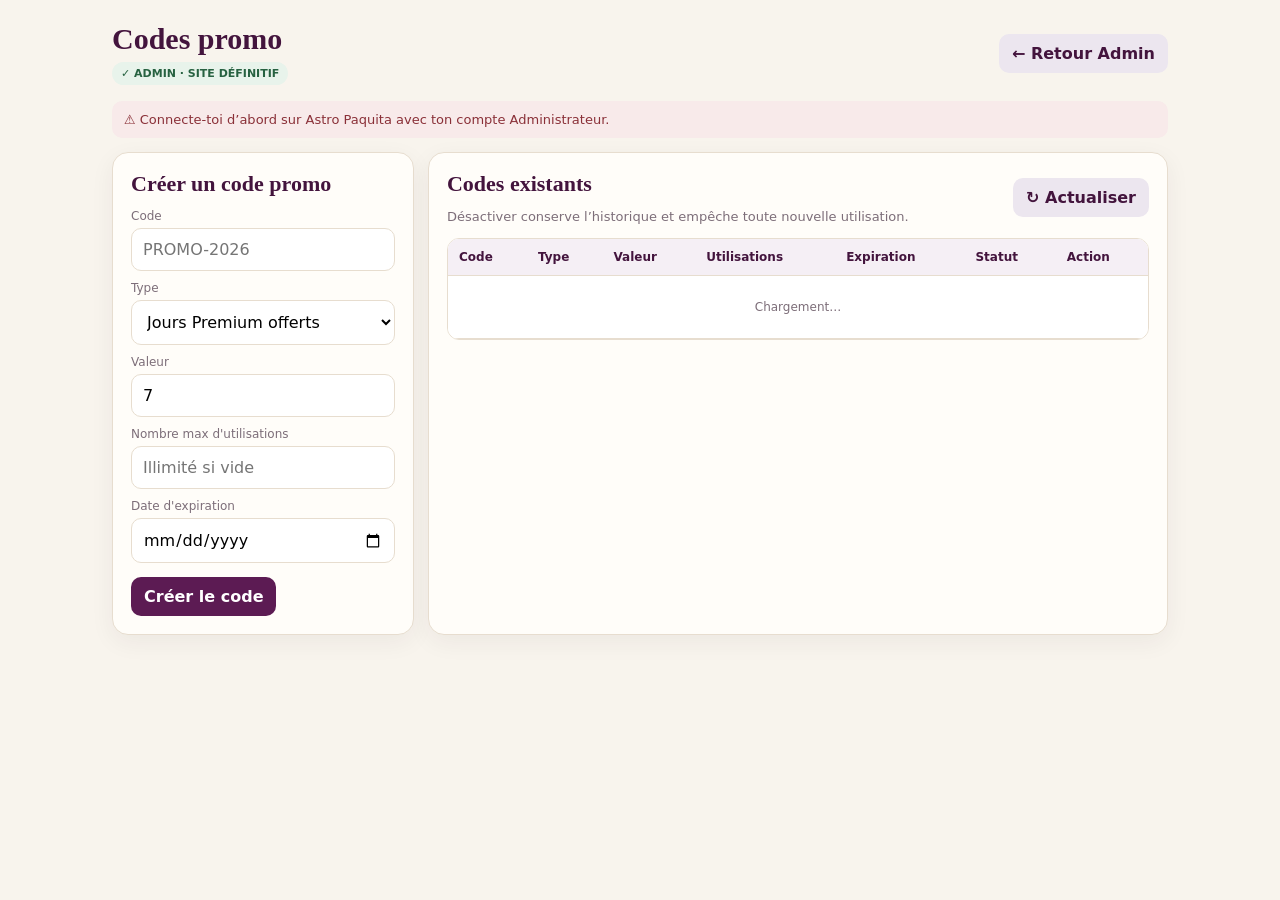
<file: admin-codes-promo.html>
<!DOCTYPE html>
<html lang="fr">
<head>
<meta charset="UTF-8">
<meta name="viewport" content="width=device-width,initial-scale=1">
<title>Codes promo — Astro Paquita</title>
<style>
:root{--plum:#43143d;--plum2:#5c1b53;--gold:#b58b42;--cream:#f8f4ed;--paper:#fffdf9;--line:#e7ddcf;--muted:#7d6e79;--green:#2d7a50;--red:#a13e45;--ink:#20142a}*{box-sizing:border-box}body{margin:0;background:var(--cream);color:var(--ink);font-family:Inter,system-ui,-apple-system,Segoe UI,sans-serif}.wrap{max-width:1100px;margin:auto;padding:22px}.top{display:flex;justify-content:space-between;gap:12px;align-items:center;margin-bottom:16px}.top h1{font:600 30px Georgia,serif;color:var(--plum);margin:0}.tag{display:inline-block;margin-top:6px;padding:5px 9px;border-radius:999px;background:#e8f3eb;color:#276241;font-size:11px;font-weight:800}.back{background:#ece6ef;color:var(--plum);text-decoration:none;padding:10px 13px;border-radius:10px;font-weight:700}.grid{display:grid;grid-template-columns:1fr 1.4fr;gap:14px}.card{background:var(--paper);border:1px solid var(--line);border-radius:16px;padding:18px;box-shadow:0 7px 24px rgba(52,30,46,.06)}h2{font:600 22px Georgia,serif;color:var(--plum);margin:0 0 12px}label{display:block;font-size:12px;color:var(--muted);margin:10px 0 5px}input,select{width:100%;padding:11px;border:1px solid var(--line);border-radius:10px;background:white;font:inherit}button{border:0;border-radius:10px;padding:10px 13px;font:inherit;font-weight:800;cursor:pointer;background:var(--plum2);color:white}.danger{background:var(--red)}.secondary{background:#ece6ef;color:var(--plum)}.actions{display:flex;gap:8px;flex-wrap:wrap;margin-top:14px}.status{padding:11px 12px;border-radius:10px;background:#f1edf2;color:var(--plum);font-size:13px;margin-bottom:14px}.ok{background:#e9f4ec;color:#235f3d}.err{background:#f8eaea;color:#8a3038}.table{overflow:auto;border:1px solid var(--line);border-radius:12px}table{width:100%;border-collapse:collapse;min-width:700px;background:#fff}th,td{padding:11px;border-bottom:1px solid var(--line);text-align:left;font-size:12px}th{background:#f5eff5;color:var(--plum)}.badge{display:inline-block;padding:4px 8px;border-radius:999px;font-size:10px;font-weight:800}.active{background:#e4f2e8;color:#25613f}.inactive{background:#f8e2e4;color:#8d3038}.muted{color:var(--muted);font-size:13px}.empty{text-align:center;padding:24px;color:var(--muted)}@media(max-width:800px){.grid{grid-template-columns:1fr}.wrap{padding:14px}.top{align-items:flex-start}.top h1{font-size:25px}}
</style>
</head>
<body>
<div class="wrap">
  <div class="top"><div><h1>Codes promo</h1><span class="tag">✓ ADMIN · SITE DÉFINITIF</span></div><a class="back" href="admin.html">← Retour Admin</a></div>
  <div id="status" class="status">Vérification du compte Administrateur…</div>
  <div class="grid">
    <section class="card">
      <h2>Créer un code promo</h2>
      <label>Code</label><input id="code" placeholder="PROMO-2026">
      <label>Type</label><select id="type"><option value="jours_premium">Jours Premium offerts</option><option value="reduction_pourcentage">Réduction %</option></select>
      <label>Valeur</label><input id="valeur" type="number" min="1" value="7">
      <label>Nombre max d'utilisations</label><input id="max" type="number" min="1" placeholder="Illimité si vide">
      <label>Date d'expiration</label><input id="expire" type="date">
      <div class="actions"><button onclick="createPromo()">Créer le code</button></div>
    </section>
    <section class="card">
      <div style="display:flex;justify-content:space-between;gap:10px;align-items:center"><div><h2>Codes existants</h2><div class="muted">Désactiver conserve l’historique et empêche toute nouvelle utilisation.</div></div><button class="secondary" onclick="loadPromos()">↻ Actualiser</button></div>
      <div class="table" style="margin-top:14px"><table><thead><tr><th>Code</th><th>Type</th><th>Valeur</th><th>Utilisations</th><th>Expiration</th><th>Statut</th><th>Action</th></tr></thead><tbody id="rows"><tr><td colspan="7" class="empty">Chargement…</td></tr></tbody></table></div>
    </section>
  </div>
</div>
<script>
'use strict';
const API='https://astro-paquita-backend.onrender.com';
function token(){return localStorage.getItem('astro-token')||''}
function esc(v){return String(v??'').replace(/&/g,'&amp;').replace(/</g,'&lt;').replace(/>/g,'&gt;').replace(/"/g,'&quot;').replace(/'/g,'&#039;')}
function status(msg,type=''){const e=document.getElementById('status');e.textContent=msg;e.className='status '+type}
async function api(path,opts={}){const headers={...(opts.headers||{})};if(token())headers.Authorization='Bearer '+token();if(opts.body)headers['Content-Type']='application/json';const r=await fetch(API+path,{...opts,headers,cache:'no-store'});const d=await r.json().catch(()=>({}));if(!r.ok)throw new Error(d.erreur||('Erreur HTTP '+r.status));return d}
async function verify(){if(!token()){status('⚠ Connecte-toi d’abord sur Astro Paquita avec ton compte Administrateur.','err');return false}try{const u=await api('/api/me?ts='+Date.now());if(u.role!=='admin'){status('⚠ Ce compte n’est pas Administrateur.','err');return false}status('👑 Administrateur actif — '+(u.prenom||u.email),'ok');return true}catch(e){status('⚠ '+e.message,'err');return false}}
function formatDate(v){if(!v)return'—';const d=new Date(v+'T12:00:00');return isNaN(d)?esc(v):d.toLocaleDateString('fr-FR')}
async function loadPromos(){if(!await verify())return;const body=document.getElementById('rows');body.innerHTML='<tr><td colspan="7" class="empty">Chargement…</td></tr>';try{const a=await api('/api/admin/promo?ts='+Date.now());body.innerHTML=a.map(c=>`<tr><td><strong>${esc(c.code)}</strong></td><td>${esc(c.type)}</td><td>${Number(c.valeur)||0}</td><td>${Number(c.utilisations_count)||0}${c.max_utilisations?' / '+Number(c.max_utilisations):''}</td><td>${formatDate(c.expire_le)}</td><td>${c.actif?'<span class="badge active">ACTIF</span>':'<span class="badge inactive">DÉSACTIVÉ</span>'}</td><td><div class="actions" style="margin-top:0">${c.actif?`<button class="danger" onclick="disablePromo('${encodeURIComponent(String(c.id))}','${encodeURIComponent(String(c.code||''))}')">Désactiver</button>`:''}${Number(c.utilisations_count||0)===0?`<button class="secondary" onclick="deletePromo('${encodeURIComponent(String(c.id))}','${encodeURIComponent(String(c.code||''))}')">Supprimer</button>`:''}${!c.actif&&Number(c.utilisations_count||0)>0?'—':''}</div></td></tr>`).join('')||'<tr><td colspan="7" class="empty">Aucun code promo.</td></tr>'}catch(e){body.innerHTML='<tr><td colspan="7" class="empty">⚠ '+esc(e.message)+'</td></tr>'}}
async function createPromo(){if(!await verify())return;const body={code:document.getElementById('code').value.trim(),type:document.getElementById('type').value,valeur:Number(document.getElementById('valeur').value),maxUtilisations:document.getElementById('max').value?Number(document.getElementById('max').value):null,expireLe:document.getElementById('expire').value||null};if(!body.code){alert('Saisis un code.');return}try{await api('/api/admin/promo',{method:'POST',body:JSON.stringify(body)});document.getElementById('code').value='';await loadPromos();alert('Code promo créé.')}catch(e){alert(e.message)}}
async function disablePromo(id,code){const name=decodeURIComponent(code||'');if(!confirm('Désactiver le code '+name+' ?\n\nSon historique sera conservé, mais il ne pourra plus être utilisé.'))return;try{await api('/api/admin/promo/'+decodeURIComponent(id)+'/desactiver',{method:'PATCH'});await loadPromos();alert('Code promo désactivé.')}catch(e){alert(e.message)}}
async function deletePromo(id,code){const name=decodeURIComponent(code||'');if(!confirm('Supprimer définitivement le code '+name+' ?\n\nCette action est possible uniquement si le code n’a jamais été utilisé.'))return;try{await api('/api/admin/promo/'+decodeURIComponent(id),{method:'DELETE'});await loadPromos();alert('Code promo supprimé.')}catch(e){alert(e.message)}}
window.addEventListener('load',loadPromos);
</script>
</body>
</html>
</file>
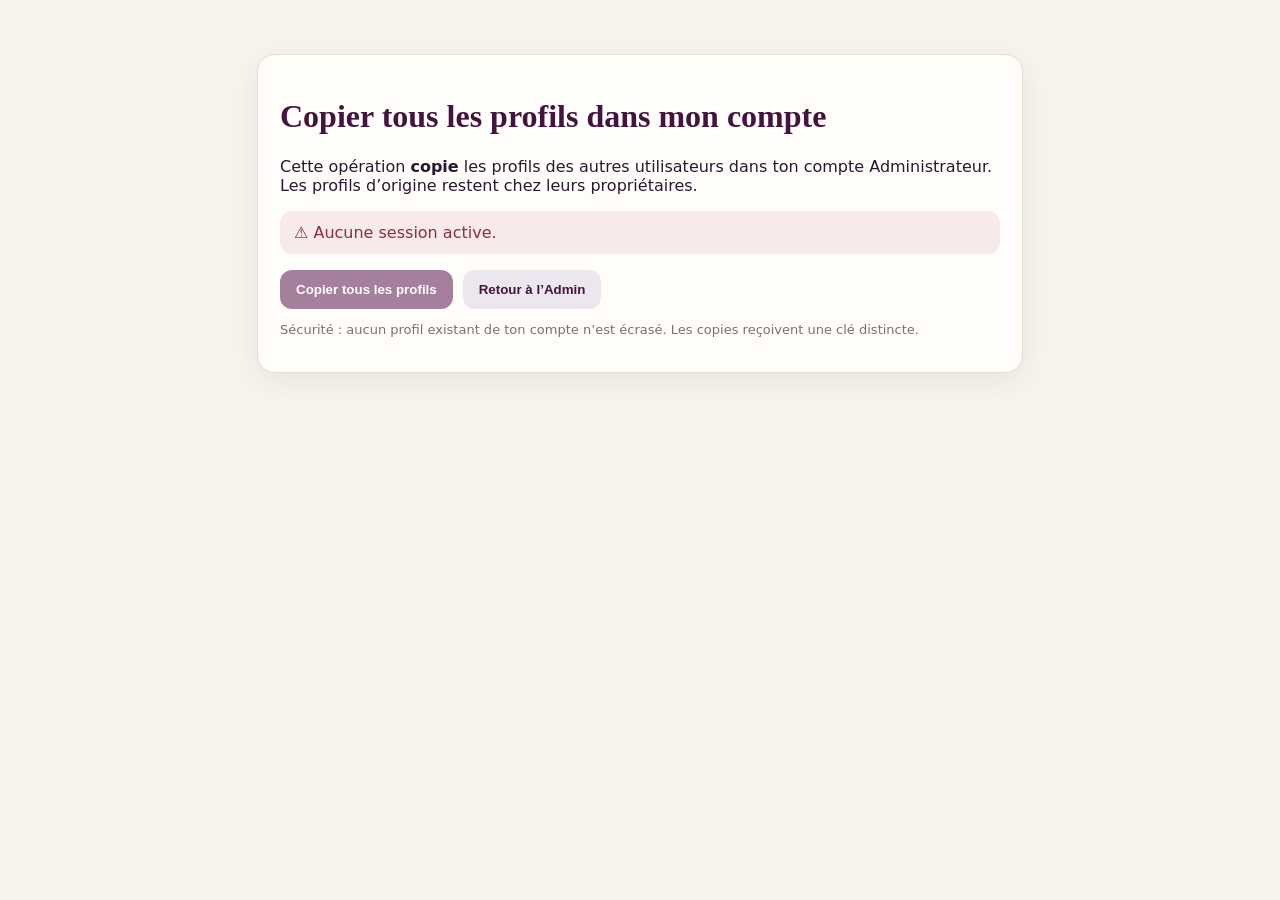
<file: admin-copier-profils.html>
<!DOCTYPE html>
<html lang="fr"><head><meta charset="utf-8"><meta name="viewport" content="width=device-width,initial-scale=1"><title>Copier les profils — Astro Paquita</title><style>body{font-family:system-ui;background:#f8f4ed;color:#2b1830;margin:0;padding:24px}.card{max-width:720px;margin:30px auto;background:#fffdf9;border:1px solid #e7ddcf;border-radius:18px;padding:22px;box-shadow:0 8px 30px rgba(50,20,45,.08)}h1{font-family:Georgia,serif;color:#43143d}button{border:0;border-radius:12px;padding:12px 16px;background:#5c1b53;color:#fff;font-weight:800;cursor:pointer}button:disabled{opacity:.55}.secondary{background:#ece6ef;color:#43143d}.status{margin:16px 0;padding:12px 14px;border-radius:12px;background:#f3edf4}.ok{background:#e9f4ec;color:#235f3d}.err{background:#f8eaea;color:#8a3038}.warn{background:#fff3d9;color:#73521b}.row{display:flex;gap:10px;flex-wrap:wrap}.muted{color:#7d6e79;font-size:13px}</style></head><body><div class="card"><h1>Copier tous les profils dans mon compte</h1><p>Cette opération <b>copie</b> les profils des autres utilisateurs dans ton compte Administrateur. Les profils d’origine restent chez leurs propriétaires.</p><div id="status" class="status">Vérification du compte…</div><div class="row"><button id="copy" disabled>Copier tous les profils</button><button class="secondary" onclick="location.href='admin.html'">Retour à l’Admin</button></div><p class="muted">Sécurité : aucun profil existant de ton compte n’est écrasé. Les copies reçoivent une clé distincte.</p></div><script>
'use strict';
const API='https://astro-paquita-backend.onrender.com';
const statusEl=document.getElementById('status'),btn=document.getElementById('copy');
let ME=null;
function token(){return localStorage.getItem('astro-token')||''}
function headers(json=false){const h={Authorization:'Bearer '+token()};if(json)h['Content-Type']='application/json';return h}
async function get(path,opts={}){const r=await fetch(API+path,{...opts,cache:'no-store'});const d=await r.json().catch(()=>({}));if(!r.ok)throw new Error(d.erreur||('Erreur HTTP '+r.status));return d}
function h(s){let x=2166136261;for(const c of String(s)){x^=c.charCodeAt(0);x=Math.imul(x,16777619)}return (x>>>0).toString(36)}
function localKey(email){return 'ap-account-scope-v1:'+h(String(email||'').trim().toLowerCase())+':profiles'}
function rowToProfile(r){return {prenom:String(r.prenom||''),date:String(r.date||''),heure:String(r.heure||''),ville:String(r.ville||''),lat:r.lat==null?null:Number(r.lat),lon:r.lon==null?null:Number(r.lon),tz:String(r.tz||''),genre:String(r.genre||'')};}
function rowToPayload(r,key){return {key,prenom:String(r.prenom||''),date:String(r.date||''),heure:String(r.heure||''),ville:String(r.ville||''),lat:r.lat==null?null:Number(r.lat),lon:r.lon==null?null:Number(r.lon),tz:String(r.tz||''),genre:String(r.genre||'')};}
async function init(){try{if(!token())throw new Error('Aucune session active.');ME=await get('/api/me?ts='+Date.now(),{headers:headers()});if(ME.role!=='admin')throw new Error('Le compte connecté n’est pas Administrateur.');statusEl.textContent='Compte Administrateur vérifié : '+(ME.prenom||ME.email);statusEl.className='status ok';btn.disabled=false;}catch(e){statusEl.textContent='⚠ '+e.message;statusEl.className='status err'}}
btn.onclick=async()=>{btn.disabled=true;statusEl.textContent='Préparation de la copie…';statusEl.className='status';try{
 const ownResp=await get('/api/me/profiles?ts='+Date.now(),{headers:headers()});
 const all=await get('/api/admin/profiles?ts='+Date.now(),{headers:headers()});
 const own=Array.isArray(ownResp.profiles)?ownResp.profiles:[];
 const others=(Array.isArray(all)?all:[]).filter(r=>String(r.owner_email||'').trim().toLowerCase()!==String(ME.email||'').trim().toLowerCase());
 const payload=[],localObj={};const keys=new Set();let activeKey='';
 for(const r of own){const k=String(r.profile_key||r.key||'').trim();if(!k||keys.has(k))continue;keys.add(k);payload.push(rowToPayload(r,k));localObj[k]=rowToProfile(r);if(r.active)activeKey=k;}
 let added=0;
 for(const r of others){const original=String(r.profile_key||r.key||'profil');const k=('copie:'+String(r.user_id||'u')+':'+h(original)+'_'+original).slice(0,180);if(keys.has(k))continue;keys.add(k);payload.push(rowToPayload(r,k));localObj[k]=rowToProfile(r);added++;}
 if(payload.length>60)throw new Error('Il y a '+payload.length+' profils à conserver/copier. La limite serveur actuelle est de 60 ; aucune copie n’a été effectuée.');
 const r=await fetch(API+'/api/me/profiles/sync',{method:'POST',headers:headers(true),body:JSON.stringify({profiles:payload,active_key:activeKey})});const d=await r.json().catch(()=>({}));if(!r.ok)throw new Error(d.erreur||('Erreur HTTP '+r.status));
 localStorage.setItem(localKey(ME.email),JSON.stringify(localObj));localStorage.setItem('astra_profils',JSON.stringify(localObj));if(activeKey)localStorage.setItem('astro_paquita_profil_actif_v38',activeKey);
 statusEl.textContent='✅ Copie terminée : '+added+' profil(s) ajoutés à ton compte. Les originaux sont restés chez leurs propriétaires.';statusEl.className='status ok';
 }catch(e){statusEl.textContent='⚠ '+e.message;statusEl.className='status err'}finally{btn.disabled=false}};
init();
</script></body></html>
</file>
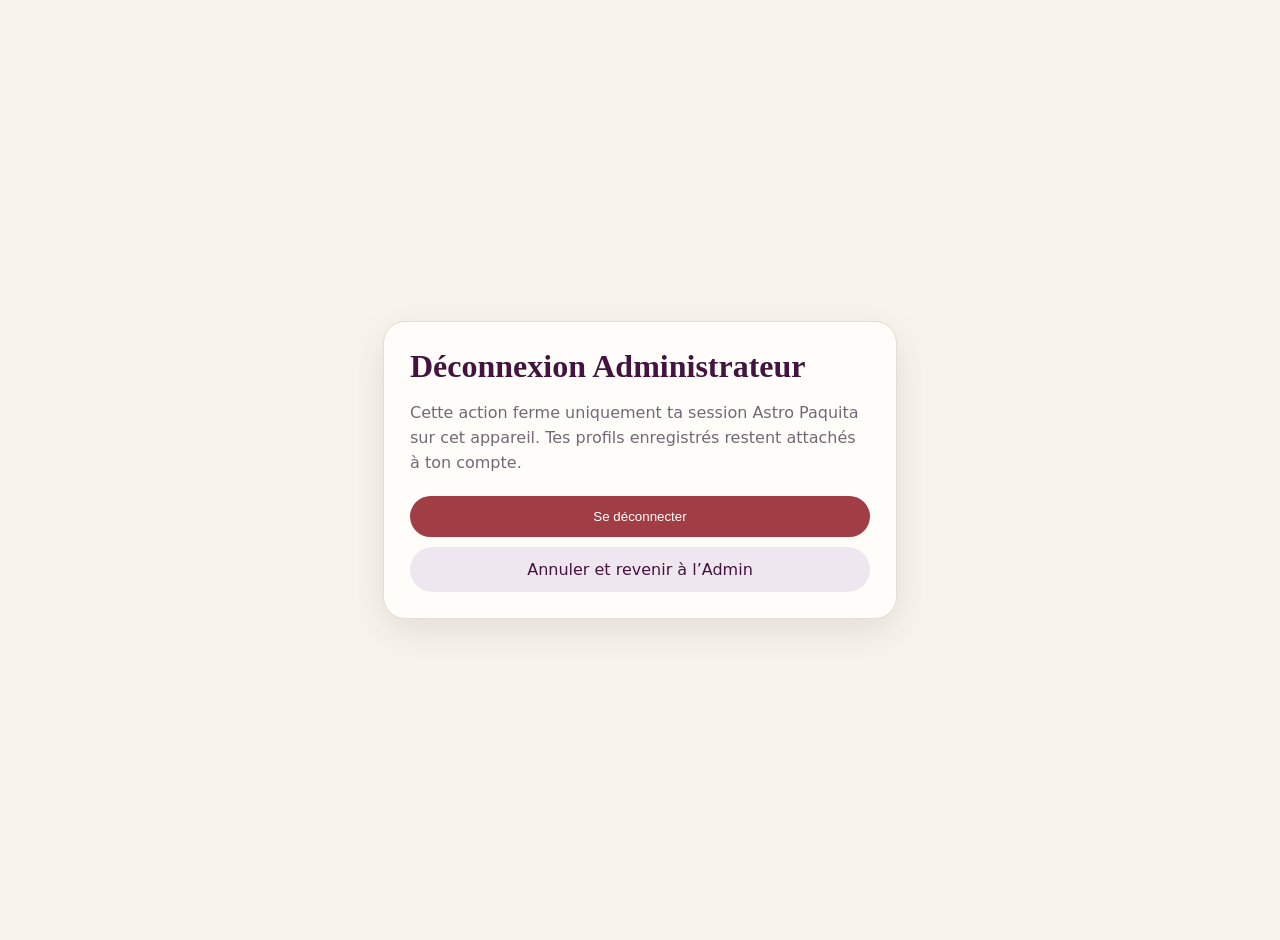
<file: admin-deconnexion.html>
<!doctype html>
<html lang="fr">
<head>
<meta charset="utf-8">
<meta name="viewport" content="width=device-width,initial-scale=1">
<title>Déconnexion Admin — Astro Paquita</title>
<style>
body{margin:0;min-height:100vh;display:grid;place-items:center;background:#f8f4ed;color:#43143d;font-family:Inter,system-ui,-apple-system,Segoe UI,sans-serif;padding:20px}.card{width:min(460px,100%);background:#fffdf9;border:1px solid #e7ddcf;border-radius:22px;padding:26px;box-shadow:0 12px 36px rgba(60,24,52,.10)}h1{font-family:Georgia,serif;margin:0 0 10px}p{color:#756875;line-height:1.55}.actions{display:grid;gap:10px;margin-top:20px}button,a{display:block;text-align:center;text-decoration:none;border:0;border-radius:999px;padding:13px 16px;font:700 15px inherit;cursor:pointer}.logout{background:#a13e45;color:white}.back{background:#eee7ef;color:#43143d}.ok{display:none;margin-top:14px;padding:12px;border-radius:12px;background:#e9f4ec;color:#235f3d}
</style>
</head>
<body>
<div class="card">
<h1>Déconnexion Administrateur</h1>
<p>Cette action ferme uniquement ta session Astro Paquita sur cet appareil. Tes profils enregistrés restent attachés à ton compte.</p>
<div class="actions">
<button class="logout" id="logout">Se déconnecter</button>
<a class="back" href="/admin.html">Annuler et revenir à l’Admin</a>
</div>
<div class="ok" id="ok">Session fermée. Retour à la connexion…</div>
</div>
<script>
(function(){
'use strict';
document.getElementById('logout').addEventListener('click',function(){
  try{
    localStorage.removeItem('astro-token');
    localStorage.removeItem('astro-admin-key');
    localStorage.removeItem('astro-admin-url');
    localStorage.removeItem('astro-maintenance-bypass');
  }catch(e){}
  document.getElementById('ok').style.display='block';
  this.disabled=true;
  setTimeout(function(){location.replace('/');},500);
});
})();
</script>
</body>
</html>
</file>
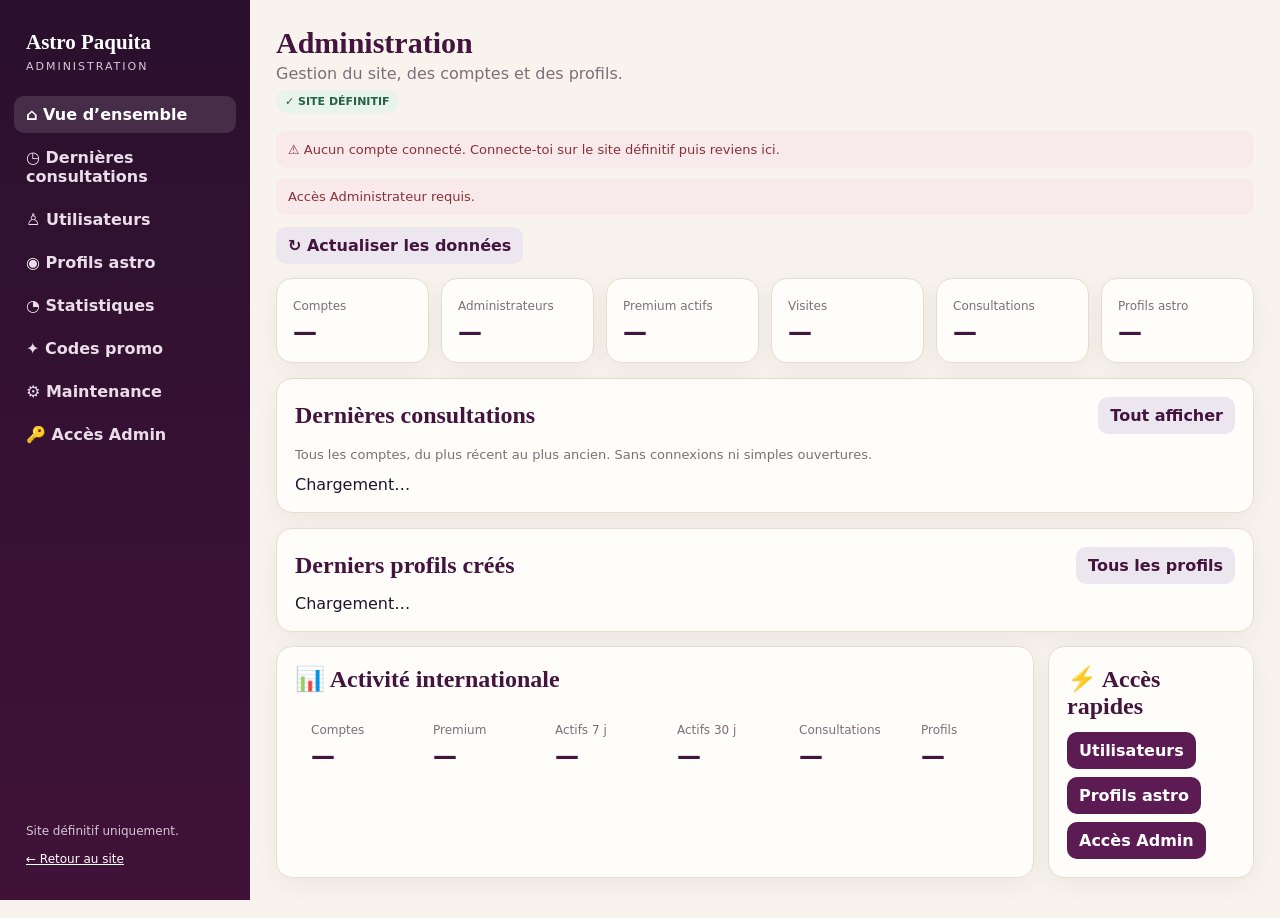
<file: admin.html>
<!DOCTYPE html>
<html lang="fr">
<head>
<meta charset="UTF-8">
<meta name="viewport" content="width=device-width,initial-scale=1">
<title>Administration — Astro Paquita</title>
<style>
:root{--ink:#20142a;--plum:#43143d;--plum2:#5c1b53;--gold:#b58b42;--cream:#f8f4ed;--paper:#fffdf9;--line:#e7ddcf;--muted:#7d6e79;--green:#2d7a50;--red:#a13e45;--lav:#efe7f2}
*{box-sizing:border-box}body{margin:0;font-family:Inter,system-ui,-apple-system,Segoe UI,sans-serif;background:var(--cream);color:var(--ink)}button,input,select{font:inherit}button{cursor:pointer;border:0;border-radius:10px;padding:9px 12px;background:var(--plum2);color:white;font-weight:700}.secondary{background:#ece6ef;color:var(--plum)}.gold{background:var(--gold)}.safe{background:var(--green)}.danger{background:var(--red)}.shell{min-height:100vh;display:grid;grid-template-columns:250px 1fr}.sidebar{position:sticky;top:0;height:100vh;background:linear-gradient(180deg,#2a102d,#401238);color:#fff;padding:22px 14px;display:flex;flex-direction:column;z-index:30}.brand{padding:8px 12px 22px}.brand strong{font-family:Georgia,serif;font-size:21px;display:block}.brand span{font-size:11px;letter-spacing:.18em;color:#dbc5d8}.nav{display:grid;gap:6px}.nav-btn{background:transparent;color:#eaddea;text-align:left}.nav-btn:hover,.nav-btn.active{background:rgba(255,255,255,.12);color:#fff}.side-foot{margin-top:auto;padding:12px;font-size:12px;color:#d9c5d5}.main{padding:26px;max-width:1450px;width:100%;margin:auto}.topbar{display:flex;justify-content:space-between;gap:16px;align-items:center;margin-bottom:18px}.topbar h1{font-family:Georgia,serif;font-size:30px;margin:0;color:var(--plum)}.topbar p{margin:4px 0 0;color:var(--muted)}.definitif{display:inline-block;margin-top:7px;padding:5px 9px;border-radius:999px;background:#e8f3eb;color:#276241;font-size:11px;font-weight:800}.menu-btn{display:none;border:1px solid var(--line);background:white;color:var(--plum)}.admin-panel{display:none}.admin-panel.active{display:block}.panel-card,.stat-card{background:var(--paper);border:1px solid var(--line);border-radius:16px;box-shadow:0 7px 24px rgba(52,30,46,.06)}.panel-card{padding:18px;margin-bottom:14px}.panel-card h2,.panel-card h3{font-family:Georgia,serif;color:var(--plum);margin:0 0 10px}.stats-grid,.analytics-grid{display:grid;grid-template-columns:repeat(6,minmax(110px,1fr));gap:12px}.stat-card,.analytics-card{padding:16px}.stat-card span,.analytics-card span{font-size:12px;color:var(--muted)}.stat-card strong,.analytics-card strong{display:block;font-size:24px;color:var(--plum);margin-top:4px}.quick-grid,.two-cols{display:grid;grid-template-columns:1fr 1fr;gap:14px;margin-top:14px}.muted{color:var(--muted);font-size:13px}.auth-info{padding:11px 12px;border-radius:10px;background:#f3edf4;color:var(--plum);font-size:13px}.ok{background:#e9f4ec;color:#235f3d}.err{background:#f8eaea;color:#8a3038}.warn{background:#fff3d9;color:#73521b}.hidden{display:none!important}.actions{display:flex;gap:8px;flex-wrap:wrap;margin-top:12px}label{display:block;color:var(--muted);font-size:12px;margin:9px 0 4px}input,select{width:100%;padding:10px 11px;border:1px solid var(--line);border-radius:10px;background:white;color:var(--ink)}input[readonly]{background:#f2eee9}.users-cards,.profiles-cards{display:grid;grid-template-columns:repeat(2,minmax(0,1fr));gap:12px}.user-card,.profile-card{background:white;border:1px solid var(--line);border-radius:15px;padding:15px}.user-top{display:flex;justify-content:space-between;gap:10px}.user-top strong,.profile-card h3{font-size:17px;color:var(--plum);margin:0}.user-top small,.profile-owner{display:block;color:var(--muted);margin-top:2px;font-size:11px}.badges{display:flex;gap:5px;flex-wrap:wrap}.badge{padding:4px 7px;border-radius:999px;background:#f1edf2;font-size:10px;font-weight:800}.admin-badge{background:#f4e8c8;color:#79591d}.premium-badge{background:#e4f2e8;color:#25613f}.blocked-badge{background:#f8e2e4!important;color:#8d3038!important}.user-metrics,.profile-metrics{display:grid;grid-template-columns:repeat(4,1fr);gap:7px;margin:13px 0}.profile-metrics{grid-template-columns:repeat(3,1fr)}.user-metrics div,.profile-metrics div{background:#faf8f5;border-radius:10px;padding:8px;text-align:center}.user-metrics b,.profile-metrics b{display:block;color:var(--plum);font-size:17px}.user-metrics span,.profile-metrics span{font-size:10px;color:var(--muted)}.user-detail,.profile-detail{display:grid;grid-template-columns:1fr 1fr;gap:7px;font-size:11px;color:var(--muted)}.user-detail b,.profile-detail b{display:block;color:var(--ink);font-size:12px;margin-top:1px}.user-actions{display:flex;gap:7px;flex-wrap:wrap;margin-top:12px}.user-actions button{font-size:11px;padding:7px 9px}.toolbar{display:flex;gap:10px;align-items:end;justify-content:space-between;flex-wrap:wrap;margin-bottom:12px}.toolbar input{max-width:420px}.empty{padding:28px;text-align:center;color:var(--muted)}.table-wrap{overflow:auto;border:1px solid var(--line);border-radius:12px}table{width:100%;border-collapse:collapse;min-width:650px;background:white}th,td{padding:10px;border-bottom:1px solid var(--line);text-align:left;font-size:12px}th{background:#f5eff5;color:var(--plum)}.modal{position:fixed;inset:0;background:rgba(20,8,20,.65);z-index:100;display:none;align-items:center;justify-content:center;padding:15px}.modal-card{width:min(650px,96vw);max-height:88vh;overflow:auto;background:white;border-radius:16px;padding:18px}.modal-head{display:flex;justify-content:space-between;gap:12px;align-items:center}.modal-head h2{font-family:Georgia,serif;color:var(--plum);margin:0}.analytics-bars{display:grid;gap:8px}.analytics-row{display:grid;grid-template-columns:135px 1fr 45px;gap:8px;align-items:center;font-size:12px}.analytics-bar{height:9px;background:#eee7ee;border-radius:99px;overflow:hidden}.analytics-bar i{display:block;height:100%;background:linear-gradient(90deg,var(--plum2),#b58b42)}
@media(max-width:1050px){.stats-grid,.analytics-grid{grid-template-columns:repeat(3,1fr)}.users-cards,.profiles-cards,.quick-grid,.two-cols{grid-template-columns:1fr}}
@media(max-width:850px){.shell{display:block}.sidebar{position:fixed;left:-270px;width:250px;transition:.2s}.admin-menu-open .sidebar{left:0}.main{padding:16px}.menu-btn{display:block}.topbar h1{font-size:24px}.stats-grid,.analytics-grid{grid-template-columns:repeat(2,1fr)}.user-detail,.profile-detail{grid-template-columns:1fr}.user-metrics{grid-template-columns:repeat(2,1fr)}.analytics-row{grid-template-columns:95px 1fr 35px}}

/* Consultation history: chronological, readable on mobile, no connection logs. */
#history-modal .modal-card,#activity-modal .activity-card{width:min(850px,96vw);max-height:92vh;padding:22px;background:#fffdf9}
#history-modal .modal-head,#activity-modal .activity-head{position:sticky;top:-22px;z-index:2;background:#fffdf9;padding:14px 0;border-bottom:1px solid #e9e0e8}
#history-user,#activity-user{overflow-wrap:anywhere}
.hist-summary{display:grid;grid-template-columns:repeat(3,minmax(0,1fr));gap:10px;margin:16px 0}
.hist-summary>div{border:1px solid #e6dbe5;border-radius:12px;padding:12px;background:white;min-width:0}
.hist-summary strong{display:block;color:#52234e;font-size:24px;line-height:1.2}
.hist-summary .hist-last{font-size:17px}
.hist-summary span{display:block;color:#70616f;font-size:12px;margin-top:5px}
.hist-filters{display:grid;grid-template-columns:repeat(3,minmax(0,1fr));gap:10px;margin:14px 0}
.hist-filters label{display:grid;gap:5px;font-size:12px;color:#5d4b5b;font-weight:700}
.hist-filters select{width:100%;min-width:0;border:1px solid #ded2df;background:#fff;border-radius:8px;padding:9px;color:#352535;font-size:13px}
.hist-caption,.hist-count{font-size:12px;color:#776b75;line-height:1.5;margin:10px 0}
.hist-day{margin:18px 0}.hist-day h3{font-size:14px;color:#51244b;text-transform:capitalize;margin:0 0 7px;display:flex;align-items:center;gap:8px}
.hist-day h3 small{font-weight:600;color:#817180;font-size:12px}
.hist-rows{background:white;border:1px solid #e8e1e7;border-radius:11px;overflow:hidden}
.hist-row{display:grid;grid-template-columns:56px minmax(0,1fr);gap:10px;padding:11px 13px;align-items:start}
.hist-row+.hist-row{border-top:1px solid #eee8ed}.hist-row time{font-size:14px;font-weight:750;color:#61435d;font-variant-numeric:tabular-nums}
.hist-main{min-width:0;overflow-wrap:anywhere}.hist-main strong{font-size:15px;color:#322033;margin-right:9px}
.hist-kind{display:inline-block;font-size:11px;color:#766776;background:#f1edf2;border-radius:5px;padding:3px 6px;margin:2px 0}
.hist-kind.hist-consult{color:#326047;background:#e8f2eb}
.hist-detail{font-size:13px;line-height:1.5;color:#675765;margin-top:3px}
.hist-empty{text-align:center;padding:24px;color:#746574;border:1px dashed #ded2df;border-radius:12px}
@media(max-width:600px){#history-modal,#activity-modal{padding:6px}#history-modal .modal-card,#activity-modal .activity-card{width:100%;padding:12px;max-height:94dvh}#history-modal .modal-head,#activity-modal .activity-head{top:-12px}.hist-summary{gap:5px}.hist-summary>div{padding:8px}.hist-summary strong{font-size:20px}.hist-summary .hist-last{font-size:13px}.hist-summary span{font-size:11px}.hist-filters{grid-template-columns:1fr 1fr}.hist-filters label:last-child{grid-column:1/-1}.hist-row{grid-template-columns:46px minmax(0,1fr);padding:10px 8px;gap:6px}.hist-main strong{display:block}.hist-detail{font-size:12px}}
/* Vue globale, compacte et utilisable sur téléphone. */
.recent-list{display:grid;gap:7px;margin-top:10px}.recent-item{display:grid;grid-template-columns:125px minmax(120px,1fr) minmax(140px,1.4fr);gap:10px;align-items:start;padding:10px 12px;border:1px solid #e9e0e8;border-radius:10px;background:#fff}.recent-item strong,.recent-item small{display:block;overflow-wrap:anywhere}.recent-item small{color:#776675;margin-top:3px}.recent-item time{font-size:12px;color:#776675}.recent-controls{display:grid;grid-template-columns:2fr 1fr 1fr;gap:8px;margin-top:10px}.recent-head{display:flex;align-items:center;justify-content:space-between;gap:8px;flex-wrap:wrap}.recent-head h2{margin:0}.recent-section{margin-top:15px}.recent-profiles{display:grid;gap:6px;margin-top:10px}.recent-profile{display:flex;justify-content:space-between;gap:10px;border-bottom:1px solid #eee5ed;padding:8px 0;overflow-wrap:anywhere}.recent-profile small{display:block;color:#776675}@media(max-width:600px){.recent-item{grid-template-columns:1fr 1fr;gap:6px}.recent-item time{grid-column:1/-1}.recent-controls{grid-template-columns:1fr 1fr}.recent-controls label:first-child{grid-column:1/-1}.recent-profile{font-size:13px}}
</style>
</head>
<body>
<div class="shell">
<aside class="sidebar">
  <div class="brand"><strong>Astro Paquita</strong><span>ADMINISTRATION</span></div>
  <nav class="nav">
    <button class="nav-btn active" onclick="showPanel('dashboard',this)">⌂ Vue d’ensemble</button>
    <button class="nav-btn" onclick="showPanel('consultations',this)">◷ Dernières consultations</button>
    <button class="nav-btn" onclick="showPanel('users',this)">♙ Utilisateurs</button>
    <button class="nav-btn" onclick="showPanel('profiles',this)">◉ Profils astro</button>
    <button class="nav-btn" onclick="showPanel('analytics',this)">◔ Statistiques</button>
    <button class="nav-btn" onclick="showPanel('promo',this)">✦ Codes promo</button>
    <button class="nav-btn" onclick="showPanel('maintenance',this)">⚙ Maintenance</button>
    <button class="nav-btn" onclick="showPanel('access',this)">🔑 Accès Admin</button>
  </nav>
  <div class="side-foot">Site définitif uniquement.<br><br><a href="index.html" style="color:white">← Retour au site</a></div>
</aside>
<main class="main">
<header class="topbar"><div><h1>Administration</h1><p>Gestion du site, des comptes et des profils.</p><span class="definitif">✓ SITE DÉFINITIF</span></div><button class="menu-btn" onclick="document.body.classList.toggle('admin-menu-open')">☰ Menu</button></header>

<section id="dashboard" class="admin-panel active">
  <div id="auth-info" class="auth-info">Vérification du compte Administrateur…</div>
  <div id="load-status" class="auth-info hidden" style="margin-top:10px"></div>
  <div id="quick-key" class="panel-card hidden" style="margin-top:14px"><h3>🔑 Clé Admin requise par le backend</h3><p class="muted">Ton compte est bien Administrateur, mais le backend demande encore la clé de secours pour charger les données. Colle ici l’ADMIN_KEY que tu as récupérée sur Render.</p><label>ADMIN_KEY</label><input id="quick-key-input" type="password" placeholder="Colle la clé ici"><div class="actions"><button class="gold" onclick="saveQuickKey()">Enregistrer et recharger</button></div></div>
  <div class="actions"><button class="secondary" onclick="refreshAll()">↻ Actualiser les données</button></div>
  <div class="stats-grid" style="margin-top:14px">
    <div class="stat-card"><span>Comptes</span><strong id="users-count">—</strong></div><div class="stat-card"><span>Administrateurs</span><strong id="admins-count">—</strong></div><div class="stat-card"><span>Premium actifs</span><strong id="premium-count">—</strong></div><div class="stat-card"><span>Visites</span><strong id="visits-total">—</strong></div><div class="stat-card"><span>Consultations</span><strong id="consult-total">—</strong></div><div class="stat-card"><span>Profils astro</span><strong id="profiles-count">—</strong></div>
  </div>
  <div class="panel-card recent-section"><div class="recent-head"><h2>Dernières consultations</h2><button class="secondary" onclick="openPanel('consultations')">Tout afficher</button></div><p class="muted">Tous les comptes, du plus récent au plus ancien. Sans connexions ni simples ouvertures.</p><div id="recent-preview" class="recent-list">Chargement…</div></div>
  <div class="panel-card recent-section"><div class="recent-head"><h2>Derniers profils créés</h2><button class="secondary" onclick="openPanel('profiles')">Tous les profils</button></div><div id="recent-profiles" class="recent-profiles">Chargement…</div></div>
  <div class="quick-grid"><div class="panel-card"><h2>📊 Activité internationale</h2><div class="analytics-grid"><div class="analytics-card"><span>Comptes</span><strong id="ana-users">—</strong></div><div class="analytics-card"><span>Premium</span><strong id="ana-premium">—</strong></div><div class="analytics-card"><span>Actifs 7 j</span><strong id="ana-active7">—</strong></div><div class="analytics-card"><span>Actifs 30 j</span><strong id="ana-active30">—</strong></div><div class="analytics-card"><span>Consultations</span><strong id="ana-consult">—</strong></div><div class="analytics-card"><span>Profils</span><strong id="ana-profiles">—</strong></div></div></div><div class="panel-card"><h2>⚡ Accès rapides</h2><div class="actions"><button onclick="openPanel('users')">Utilisateurs</button><button onclick="openPanel('profiles')">Profils astro</button><button onclick="openPanel('access')">Accès Admin</button></div></div></div>
</section>

<section id="consultations" class="admin-panel"><div class="panel-card"><div class="recent-head"><h2>Dernières consultations — tous les comptes</h2><button class="secondary" onclick="loadRecentConsultations().catch(()=>{})">↻ Actualiser</button></div><p class="muted">Analyses enregistrées uniquement. Heures de Paris. Les textes privés des questions ne sont pas affichés.</p><div class="recent-controls"><label>Utilisateur / profil<input id="recent-search" placeholder="Prénom, email, profil…" oninput="renderRecentConsultations()"></label><label>Rubrique<select id="recent-category" onchange="renderRecentConsultations()"><option value="">Toutes</option></select></label><label>Période<select id="recent-period" onchange="renderRecentConsultations()"><option value="0">Tout (500 dernières)</option><option value="1">Aujourd’hui</option><option value="7">7 jours</option><option value="30">30 jours</option></select></label></div><p class="muted" id="recent-count"></p><div id="recent-full" class="recent-list">Chargement…</div><div class="actions"><button id="recent-more" class="secondary hidden" onclick="recentVisible+=50;renderRecentConsultations()">Afficher 50 de plus</button></div></div></section>
<section id="users" class="admin-panel"><div class="panel-card"><div class="toolbar"><div><h2>Utilisateurs</h2><p class="muted">Tu peux bloquer un seul compte : lui seul restera sur l’écran de maintenance, sans fermer le site aux autres. Les mots de passe existants ne sont jamais affichés ; tu peux en définir un nouveau.</p></div><button class="secondary" onclick="loadUsers().catch(()=>{})">↻ Actualiser</button></div><div style="margin:14px 0"><label for="users-select">Sélectionner un utilisateur</label><select id="users-select" onchange="renderUsers()" disabled style="width:100%;max-width:560px"><option value="">Choisir un utilisateur…</option></select><p id="users-selection-count" class="muted" aria-live="polite"></p></div><div id="users-cards" class="users-cards"><div class="empty">Chargement…</div></div></div></section>

<section id="profiles" class="admin-panel"><div class="panel-card"><div class="toolbar"><div><h2>Profils astro</h2><p class="muted">Tous les profils synchronisés, avec leur compte propriétaire. Les anciens profils uniquement locaux apparaissent après synchronisation.</p><button class="secondary" onclick="loadProfiles().catch(()=>{})">↻ Actualiser</button></div><div><label>Rechercher</label><input id="profiles-search" placeholder="Profil, email, ville…" oninput="renderProfiles()"><label>Trier par<select id="profiles-sort" onchange="renderProfiles()"><option value="created">Création la plus récente</option><option value="owner">Utilisateur</option><option value="used">Dernière consultation</option></select></label><label>Compte<select id="profiles-owner" onchange="renderProfiles()"><option value="">Tous les comptes</option><option value="others">Autres utilisateurs</option><option value="mine">Mon compte</option></select></label></div></div><div class="analytics-grid" style="margin-bottom:14px"><div class="analytics-card"><span>Profils enregistrés</span><strong id="prof-total">—</strong></div><div class="analytics-card"><span>Utilisateurs avec profil</span><strong id="prof-users">—</strong></div><div class="analytics-card"><span>Profils consultés</span><strong id="prof-used">—</strong></div><div class="analytics-card"><span>Questions associées</span><strong id="prof-questions">—</strong></div></div><div id="profiles-cards" class="profiles-cards"><div class="empty">Chargement…</div></div></div></section>

<section id="analytics" class="admin-panel"><div class="panel-card"><h2>Statistiques</h2><div class="two-cols"><div><h3>Langues</h3><div id="ana-languages" class="analytics-bars"></div></div><div><h3>Modules utilisés</h3><div id="ana-features" class="analytics-bars"></div></div></div></div></section>

<section id="promo" class="admin-panel"><div class="two-cols"><div class="panel-card"><h2>Créer un code promo</h2><label>Code</label><input id="new-code" placeholder="PROMO-2026"><label>Type</label><select id="new-type"><option value="jours_premium">Jours Premium offerts</option><option value="reduction_pourcentage">Réduction %</option></select><label>Valeur</label><input id="new-valeur" type="number" min="1" value="7"><label>Nombre max d'utilisations</label><input id="new-max" type="number" min="1" placeholder="Illimité si vide"><label>Date d'expiration</label><input id="new-expire" type="date"><div class="actions"><button onclick="createPromo()">Créer le code</button></div></div><div class="panel-card"><h2>Codes existants</h2><p class="muted">Désactiver conserve l’historique et empêche toute nouvelle utilisation. Un code jamais utilisé peut aussi être supprimé.</p><div class="table-wrap"><table><thead><tr><th>Code</th><th>Type</th><th>Valeur</th><th>Utilisations</th><th>Statut</th><th>Action</th></tr></thead><tbody id="promo-body"><tr><td colspan="6">Chargement…</td></tr></tbody></table></div></div></div></section>

<section id="maintenance" class="admin-panel"><div class="panel-card"><h2>Maintenance du site</h2><div id="maintenance-state" class="auth-info">État inconnu</div><label>Message affiché</label><input id="maintenance-message" value="Astro Paquita se refait une beauté. Le site sera de retour très bientôt."><div class="actions"><button class="danger" onclick="setMaintenance(true)">🔴 Mettre en maintenance</button><button class="safe" onclick="setMaintenance(false)">🟢 Rouvrir le site</button></div><p class="muted">Cette partie concerne la maintenance générale. Pour bloquer une seule personne, utilise le bouton dans sa fiche Utilisateur.</p></div></section>

<section id="access" class="admin-panel"><div class="two-cols"><div class="panel-card"><h2>Compte Administrateur</h2><div id="access-account" class="auth-info">Vérification…</div></div><div class="panel-card"><h2>Clé Admin de secours</h2><label>Backend officiel</label><input value="https://astro-paquita-backend.onrender.com" readonly><label>ADMIN_KEY</label><input id="cfg-key" type="password" placeholder="Colle ici la clé récupérée sur Render"><div class="actions"><button onclick="saveKey()">Enregistrer la clé</button></div><div id="key-result" class="auth-info hidden" style="margin-top:10px"></div></div><div class="panel-card"><h2>Récupération Admin</h2><label>Email du compte</label><input id="recovery-email" type="email"><div class="actions"><button class="gold" onclick="promoteByEmail()">👑 Rendre Administrateur</button></div><div id="recovery-result" class="auth-info" style="margin-top:10px">Aucune action effectuée.</div></div><div class="panel-card"><h2>Réinitialiser un mot de passe</h2><label>Email du compte</label><input id="reset-email" type="email"><label>Nouveau mot de passe</label><input id="reset-password" type="password" placeholder="8 caractères minimum"><div class="actions"><button class="gold" onclick="resetPasswordForm()">🔑 Enregistrer le nouveau mot de passe</button></div><div id="reset-result" class="auth-info" style="margin-top:10px">Aucune action effectuée.</div></div></div></section>
</main></div>

<div id="password-modal" class="modal"><div class="modal-card"><div class="modal-head"><div><h2>🔑 Réinitialiser le mot de passe</h2><div id="password-user" class="muted"></div></div><button class="secondary" onclick="closePasswordModal()">Fermer</button></div><p class="muted">Le mot de passe actuel n’est pas récupérable. Tu définis ici un nouveau mot de passe.</p><input id="password-email" type="hidden"><label>Nouveau mot de passe</label><input id="password-new" type="password"><label>Confirmer</label><input id="password-confirm" type="password"><div class="actions"><button class="gold" onclick="confirmPasswordReset()">Enregistrer</button></div><div id="password-result" class="auth-info hidden" style="margin-top:10px"></div></div></div>

<div id="history-modal" class="modal"><div class="modal-card"><div class="modal-head"><div><h2>Historique des consultations</h2><div id="history-user" class="muted"></div></div><button class="secondary" onclick="document.getElementById('history-modal').style.display='none'">Fermer</button></div><div id="history-content"><div class="empty">Chargement…</div></div></div></div>

<script>
'use strict';
const API='https://astro-paquita-backend.onrender.com';
let CURRENT_USER=null, PROFILES=[], ADMIN_USERS=[]; let usersLoadSeq=0;
function token(){return localStorage.getItem('astro-token')||''}
function adminKey(){return localStorage.getItem('astro-admin-key')||''}
function esc(v){return String(v??'').replace(/&/g,'&amp;').replace(/</g,'&lt;').replace(/>/g,'&gt;').replace(/\"/g,'&quot;').replace(/'/g,'&#039;')}
function fmt(v){if(!v)return'—';const d=new Date(v);return isNaN(d)?'—':d.toLocaleDateString('fr-FR')+' '+d.toLocaleTimeString('fr-FR',{hour:'2-digit',minute:'2-digit'})}
function premium(u){if(u.role==='admin')return true;if(!u.premium)return false;return !u.premium_expires_at||new Date(u.premium_expires_at)>=new Date()}
function showPanel(id,btn){document.querySelectorAll('.admin-panel').forEach(x=>x.classList.remove('active'));document.querySelectorAll('.nav-btn').forEach(x=>x.classList.remove('active'));document.getElementById(id)?.classList.add('active');if(btn)btn.classList.add('active');document.body.classList.remove('admin-menu-open');scrollTo(0,0)}
function openPanel(id){const btn=[...document.querySelectorAll('.nav-btn')].find(b=>String(b.getAttribute('onclick')||'').includes("'"+id+"'"));showPanel(id,btn)}
function setStatus(msg,type='ok'){const e=document.getElementById('load-status');e.textContent=msg;e.className='auth-info '+type}
function headers(useKey=false,json=false){const h={};if(json)h['Content-Type']='application/json';if(token())h.Authorization='Bearer '+token();if(useKey&&adminKey())h['x-admin-key']=adminKey();return h}
async function rawFetch(path,opts={}){const r=await fetch(API+path,{...opts,cache:'no-store'});const d=await r.json().catch(()=>({}));if(!r.ok){const e=new Error(d.erreur||('Erreur HTTP '+r.status));e.status=r.status;throw e}return d}
async function adminFetch(path,opts={}){try{return await rawFetch(path,{...opts,headers:{...(opts.headers||{}),...headers(false,!!opts.body)}})}catch(e){if((e.status===401||e.status===403)&&adminKey()){return rawFetch(path,{...opts,headers:{...(opts.headers||{}),...headers(true,!!opts.body)}})}throw e}}
async function verifyAdmin(){const info=document.getElementById('auth-info'),acc=document.getElementById('access-account');if(!token()){const m='⚠ Aucun compte connecté. Connecte-toi sur le site définitif puis reviens ici.';info.textContent=m;info.className='auth-info err';acc.textContent=m;acc.className='auth-info err';return false}try{const u=await rawFetch('/api/me?ts='+Date.now(),{headers:headers()});CURRENT_USER=u;['recovery-email','reset-email'].forEach(id=>{const el=document.getElementById(id);if(el&&u.email)el.value=u.email});const m=u.role==='admin'?'👑 Profil Administrateur actif — '+(u.prenom||u.email):'👤 Compte connecté : '+(u.email||'')+' — non Administrateur';info.textContent=m;acc.textContent=m;info.className=acc.className='auth-info '+(u.role==='admin'?'ok':'warn');return u.role==='admin'}catch(e){const m='⚠ Session invalide : '+e.message;info.textContent=m;acc.textContent=m;info.className=acc.className='auth-info err';return false}}
async function refreshAll(){setStatus('Chargement…');document.getElementById('quick-key').classList.add('hidden');if(!await verifyAdmin()){setStatus('Accès Administrateur requis.','err');return}const jobs=[loadMaintenance(),loadUsers(),loadProfiles(),loadPromos(),loadAnalytics(),loadRecentConsultations()];const out=await Promise.allSettled(jobs);const fails=out.filter(x=>x.status==='rejected');if(!fails.length){setStatus('✅ Toutes les données Admin sont chargées.','ok');return}const needKey=fails.some(x=>x.reason&&(x.reason.status===401||x.reason.status===403));if(needKey&&!adminKey())document.getElementById('quick-key').classList.remove('hidden');setStatus('⚠ '+fails.length+' bloc(s) n’ont pas pu être chargés.'+(needKey?' Le backend demande la clé Admin de secours.':''),'warn')}
function saveQuickKey(){const v=document.getElementById('quick-key-input').value.trim();if(!v)return;localStorage.setItem('astro-admin-key',v);document.getElementById('cfg-key').value=v;refreshAll()}
function saveKey(){const v=document.getElementById('cfg-key').value.trim(),r=document.getElementById('key-result');if(!v){r.textContent='Saisis la clé ADMIN_KEY.';r.className='auth-info err';return}localStorage.setItem('astro-admin-key',v);r.textContent='✅ Clé enregistrée sur cet appareil.';r.className='auth-info ok';refreshAll()}
async function loadUsers(){const seq=++usersLoadSeq,box=document.getElementById('users-cards'),select=document.getElementById('users-select');select.disabled=true;box.innerHTML='<div class="empty">Chargement…</div>';try{const a=await adminFetch('/api/admin/users?ts='+Date.now());if(seq!==usersLoadSeq)return a;if(!Array.isArray(a))throw Error('Réponse utilisateurs invalide');document.getElementById('users-count').textContent=a.length;document.getElementById('admins-count').textContent=a.filter(u=>u.role==='admin').length;document.getElementById('premium-count').textContent=a.filter(premium).length;document.getElementById('visits-total').textContent=a.reduce((s,u)=>s+(Number(u.visit_count)||0),0);document.getElementById('consult-total').textContent=a.reduce((s,u)=>s+(Number(u.consultation_count)||0),0);ADMIN_USERS=a.slice().sort((x,y)=>String(x.prenom||x.email||'').localeCompare(String(y.prenom||y.email||''),'fr',{sensitivity:'base'})||String(x.email||'').localeCompare(String(y.email||''),'fr'));const previous=select.value;select.innerHTML='<option value="">Choisir un utilisateur…</option><option value="all">Tous les utilisateurs</option>'+ADMIN_USERS.map(u=>'<option value="'+esc('user:'+String(u.id))+'">'+esc([u.prenom||'Sans prénom',u.email].filter(Boolean).join(' — '))+'</option>').join('');select.value=[...select.options].some(o=>o.value===previous)?previous:'';select.disabled=false;renderUsers();return a}catch(e){if(seq===usersLoadSeq){ADMIN_USERS=[];select.disabled=true;box.innerHTML='<div class="empty">⚠ '+esc(e.message)+'</div>';document.getElementById('users-selection-count').textContent='';}throw e}}
function renderUsers(){const box=document.getElementById('users-cards'),value=document.getElementById('users-select').value,count=document.getElementById('users-selection-count');count.textContent=ADMIN_USERS.length+' compte(s) enregistré(s)';if(!value){box.innerHTML='<div class="empty">Choisis un utilisateur dans le menu déroulant pour afficher sa fiche.</div>';return;}const rows=value==='all'?ADMIN_USERS:ADMIN_USERS.filter(u=>'user:'+String(u.id)===value);box.innerHTML=rows.map(u=>{const id=encodeURIComponent(String(u.id)).replace(/'/g,'%27'),mail=encodeURIComponent(String(u.email||'')).replace(/'/g,'%27'),adm=u.role==='admin',blocked=!!u.suspended;return `<article class="user-card"><div class="user-top"><div><strong>${esc(u.prenom||'Sans prénom')}</strong><small>${esc(u.email||'—')}</small></div><div class="badges">${adm?'<span class="badge admin-badge">ADMIN</span>':''}${premium(u)?'<span class="badge premium-badge">PREMIUM</span>':''}${blocked?'<span class="badge blocked-badge">BLOQUÉ</span>':''}</div></div><div class="user-metrics"><div><b>${Number(u.consultation_count)||0}</b><span>consultations</span></div><div><b>${Number(u.profile_count)||0}</b><span>profils</span></div><div><b>${Number(u.visit_count)||0}</b><span>visites</span></div><div><b>${adm?'∞':(Number(u.question_credits)||0)}</b><span>questions</span></div></div><div class="user-detail"><span>Inscription<b>${fmt(u.created_at)}</b></span><span>Dernière consultation<b>${fmt(u.last_consultation_at)}</b></span><span>Fin Premium<b>${fmt(u.premium_expires_at)}</b></span>${blocked?'<span>Accès<b style="color:#8d3038">Bloqué · maintenance</b></span>':''}</div><div class="user-actions"><button class="secondary" onclick="showHistory('${id}','${mail}')">📚 Consultations</button><button class="gold" onclick="openPasswordModal('${mail}')">🔑 Nouveau mot de passe</button>${adm?'':`<button class="${blocked?'safe':'danger'}" onclick="setSuspended('${id}',${blocked?'false':'true'},'${mail}')">${blocked?'🔓 Débloquer le compte':'🔒 Bloquer le compte'}</button>`}<button class="${adm?'secondary':'gold'}" onclick="changeRole('${id}','${adm?'user':'admin'}')">${adm?'Retirer Admin':'👑 Rendre Admin'}</button><button class="danger" onclick="deleteUser('${id}','${mail}')">Supprimer</button></div></article>`}).join('')||'<div class="empty">Aucun compte.</div>';}
async function loadProfiles(){const box=document.getElementById('profiles-cards');try{const a=await adminFetch('/api/admin/profiles?ts='+Date.now());PROFILES=a;document.getElementById('profiles-count').textContent=a.length;document.getElementById('prof-total').textContent=a.length;document.getElementById('prof-users').textContent=new Set(a.map(p=>String(p.user_id))).size;document.getElementById('prof-used').textContent=a.filter(p=>Number(p.consultations)>0).length;document.getElementById('prof-questions').textContent=a.reduce((s,p)=>s+(Number(p.questions)||0),0);renderProfiles();renderRecentProfiles();return a}catch(e){document.getElementById('recent-profiles').textContent='Impossible de charger les profils : '+e.message;box.innerHTML='<div class="empty">⚠ '+esc(e.message)+'</div>';throw e}}
function renderProfiles(){const q=(document.getElementById('profiles-search')?.value||'').toLowerCase();const own=String(CURRENT_USER?.email||'').toLowerCase(),mode=document.getElementById('profiles-owner').value,sort=document.getElementById('profiles-sort').value;const rows=PROFILES.filter(p=>(!q||[p.prenom,p.ville,p.owner_email,p.owner_prenom].some(v=>String(v||'').toLowerCase().includes(q)))&&(mode===''||(mode==='mine')===(String(p.owner_email||'').toLowerCase()===own))).sort((a,b)=>sort==='owner'?String(a.owner_email||'').localeCompare(String(b.owner_email||''),'fr')||String(a.prenom||'').localeCompare(String(b.prenom||''),'fr'):String(b[sort==='used'?'last_consultation_at':'created_at']||'').localeCompare(String(a[sort==='used'?'last_consultation_at':'created_at']||'')));document.getElementById('profiles-cards').innerHTML=rows.map(p=>`<article class="profile-card"><h3>${esc(p.prenom||p.profile_key||'Profil')}</h3><div class="profile-owner">${esc([p.owner_prenom,p.owner_email].filter(Boolean).join(' · '))}</div><div class="profile-detail"><span>Création<b>${fmt(p.created_at)}</b></span><span>Naissance<b>${esc([p.date,p.heure].filter(Boolean).join(' · ')||'—')}</b></span><span>Lieu<b>${esc(p.ville||'—')}</b></span><span>Dernière utilisation<b>${fmt(p.last_consultation_at)}</b></span></div><div class="profile-metrics"><div><b>${Number(p.consultations)||0}</b><span>consultations</span></div><div><b>${Number(p.questions)||0}</b><span>questions</span></div><div><b>${p.active?'Oui':'Non'}</b><span>actif</span></div></div></article>`).join('')||'<div class="empty">Aucun profil.</div>'}
async function loadAnalytics(){try{const d=await adminFetch('/api/admin/analytics?ts='+Date.now());for(const [id,val] of [['ana-users',d.users],['ana-premium',d.premium],['ana-active7',d.active7],['ana-active30',d.active30],['ana-consult',d.consultations],['ana-profiles',d.profiles]])document.getElementById(id).textContent=val??'—';const names={fr:'Français',en:'English',es:'Español',ar:'العربية',other:'Autre'},l=d.languages||{},lm=Math.max(1,...Object.values(l).map(Number));document.getElementById('ana-languages').innerHTML=Object.entries(l).map(([k,v])=>`<div class="analytics-row"><span>${names[k]||k}</span><div class="analytics-bar"><i style="width:${Math.round(Number(v)/lm*100)}%"></i></div><strong>${Number(v)||0}</strong></div>`).join('');const f=Array.isArray(d.features)?d.features:[],fm=Math.max(1,...f.map(x=>Number(x.count)||0));document.getElementById('ana-features').innerHTML=f.map(x=>`<div class="analytics-row"><span>${esc(x.feature)}</span><div class="analytics-bar"><i style="width:${Math.round((Number(x.count)||0)/fm*100)}%"></i></div><strong>${Number(x.count)||0}</strong></div>`).join('')||'<span class="muted">Pas encore de données.</span>';return d}catch(e){document.getElementById('ana-features').innerHTML='<span class="muted">⚠ '+esc(e.message)+'</span>';throw e}}
async function loadMaintenance(){try{const m=await adminFetch('/api/admin/maintenance?ts='+Date.now());document.getElementById('maintenance-state').textContent=m.enabled?'🔴 SITE EN MAINTENANCE':'🟢 SITE OUVERT';document.getElementById('maintenance-state').className='auth-info '+(m.enabled?'warn':'ok');if(m.message)document.getElementById('maintenance-message').value=m.message;return m}catch(e){document.getElementById('maintenance-state').textContent='⚠ '+e.message;throw e}}
async function setMaintenance(enabled){if(enabled&&!confirm('Mettre le site en maintenance ?'))return;await adminFetch('/api/admin/maintenance',{method:'PATCH',body:JSON.stringify({enabled,message:document.getElementById('maintenance-message').value.trim()}),headers:{'Content-Type':'application/json'}});loadMaintenance()}
function promoActif(c){return !(c&&((c.actif===0)||(c.actif===false)||(String(c.actif).toLowerCase()==='false')||(String(c.actif)==='0')))}
async function loadPromos(){try{const a=await adminFetch('/api/admin/promo?ts='+Date.now());document.getElementById('promo-body').innerHTML=a.map(c=>{const actif=promoActif(c),id=encodeURIComponent(String(c.id)),code=encodeURIComponent(String(c.code||'')),used=Number(c.utilisations_count)||0;return `<tr><td><strong>${esc(c.code)}</strong></td><td>${esc(c.type)}</td><td>${Number(c.valeur)||0}</td><td>${used}${c.max_utilisations?' / '+Number(c.max_utilisations):''}</td><td>${actif?'✅ Actif':'❌ Désactivé'}</td><td><div class="actions" style="margin-top:0">${actif?`<button class="danger" onclick="disablePromo('${id}','${code}')">Désactiver</button>`:''}${used===0?`<button class="secondary" onclick="deletePromo('${id}','${code}')">Supprimer</button>`:''}${!actif&&used>0?'—':''}</div></td></tr>`}).join('')||'<tr><td colspan="6">Aucun code.</td></tr>';return a}catch(e){document.getElementById('promo-body').innerHTML='<tr><td colspan="6">⚠ '+esc(e.message)+'</td></tr>';throw e}}
async function createPromo(){const body={code:document.getElementById('new-code').value.trim(),type:document.getElementById('new-type').value,valeur:Number(document.getElementById('new-valeur').value),maxUtilisations:document.getElementById('new-max').value?Number(document.getElementById('new-max').value):null,expireLe:document.getElementById('new-expire').value||null};try{await adminFetch('/api/admin/promo',{method:'POST',body:JSON.stringify(body),headers:{'Content-Type':'application/json'}});document.getElementById('new-code').value='';await loadPromos();alert('Code créé.')}catch(e){alert(e.message)}}
async function disablePromo(id,code){const name=decodeURIComponent(code||'');if(!confirm('Désactiver le code '+name+' ?\n\nSon historique sera conservé, mais il ne pourra plus être utilisé.'))return;try{await adminFetch('/api/admin/promo/'+decodeURIComponent(id)+'/desactiver',{method:'PATCH'});await loadPromos();alert('Code promo désactivé.')}catch(e){alert(e.message)}}
async function deletePromo(id,code){const name=decodeURIComponent(code||'');if(!confirm('Supprimer définitivement le code '+name+' ?\n\nCette action est possible uniquement si le code n’a jamais été utilisé.'))return;try{await adminFetch('/api/admin/promo/'+decodeURIComponent(id),{method:'DELETE'});await loadPromos();alert('Code promo supprimé.')}catch(e){alert(e.message)}}
async function changeRole(id,role){try{await adminFetch('/api/admin/users/'+decodeURIComponent(id)+'/role',{method:'PATCH',body:JSON.stringify({role}),headers:{'Content-Type':'application/json'}});await loadUsers()}catch(e){alert(e.message)}}
async function setSuspended(id,suspended,email){const mail=decodeURIComponent(email||'');if(suspended&&!confirm('Bloquer uniquement le compte '+mail+' ?\n\nCette personne verra l’écran de maintenance. Les autres comptes continueront à utiliser le site normalement.'))return;try{await adminFetch('/api/admin/users/'+decodeURIComponent(id)+'/suspension',{method:'PATCH',body:JSON.stringify({suspended:!!suspended}),headers:{'Content-Type':'application/json'}});await loadUsers();alert(suspended?'Compte bloqué. Lui seul verra l’écran de maintenance.':'Compte débloqué. Il peut de nouveau accéder au site.')}catch(e){alert(e.message)}}
async function deleteUser(id,email){email=decodeURIComponent(email);if(!confirm('Supprimer définitivement '+email+' ?'))return;try{await adminFetch('/api/admin/users/'+decodeURIComponent(id),{method:'DELETE'});await loadUsers()}catch(e){alert(e.message)}}
// Historique détaillé : exploite le contexte déjà conservé côté serveur sans exposer le contenu des questions.
function historyModule(f){
 const labels={portrait:'Portrait natal',forecast_today:'Prévision du jour',forecast_future:'Prévisions détaillées',window:'Le bon moment',events:'Événements',synastry:'Relations et synastrie',dashboard:'Tableau de bord (ancien)',timeline:'Chronologie (ancien)',compare:'Comparateur (ancien)',avoid_windows:'Fenêtres à éviter (ancien)',journal:'Journal (ancien)',life_context:'Contexte de vie',saved_window:'Fenêtre enregistrée',notification:'Notification',historical_validation:'Prévisions antérieures',natal:'Portrait natal',future:'Mon avenir',forecast:'Prévisions',timing:'Le bon moment',relations:'Relations',child:'Portrait enfant',calendar:'Calendrier',profile:'Mes profils'};
 return labels[f]||f||'—';
}

function historyEntries(data){
 const nav={natal:'Portrait natal',portrait:'Portrait natal',future:'Mon avenir',forecast:'Prévisions',timing:'Le bon moment',calendar:'Calendrier',relations:'Relations',child:'Portrait enfant',question:'Questions',questions:'Questions',dashboard:'Tableau de bord',synastry:'Synastrie'};
 const labels={...nav,forecast_today:'Prévisions du jour',forecast_future:'Prévisions détaillées',forecast_local:'Prévisions détaillées',window:'Le bon moment',events:'Grands événements',timeline:'Chronologie',compare:'Comparateur de dates',avoid_windows:'Périodes à éviter',journal:'Journal',life_context:'Contexte de vie',saved_window:'Période enregistrée',notification:'Notifications',historical_validation:'Prévisions antérieures',dashboard_detail:'Détail du tableau de bord'};
 const category={forecast:'Prévisions',forecast_today:'Prévisions',forecast_future:'Prévisions',forecast_local:'Prévisions',historical_validation:'Prévisions',future:'Mon avenir',portrait:'Portrait natal',natal:'Portrait natal',question:'Questions',questions:'Questions',window:'Le bon moment',timing:'Le bon moment',synastry:'Relations',relations:'Relations'};
 const periods={jour:'Aujourd’hui / journée',date:'Date précise',semaine:'Semaine',mois:'Mois',trimestre:'3 mois',annee:'12 mois',day:'Journée',week:'Semaine',month:'Mois',year:'Année'};
 const domains={all:'Tous les domaines',general:'Tous les domaines',amour:'Amour',travail:'Travail',argent:'Argent',finances:'Finances',bienetre:'Bien-être',sante:'Santé / bien-être',famille:'Famille',voyage:'Voyage'};
 const array=x=>Array.isArray(x)?x:[];
 const names=new Map(array(data.profiles).map(p=>[String(p.profile_key||p.key||''),String(p.prenom||p.name||'')]));
 const dateOnly=v=>/^\d{4}-\d{2}-\d{2}$/.test(String(v||''))?String(v).split('-').reverse().join('/'):String(v||'');
 const consultations=array(data.activities).filter(x=>x&&x.feature&&!['login','visit','module','navigation','connexion'].includes(x.feature)).map(x=>{
   let c=x.context; if(typeof c==='string'){try{c=JSON.parse(c)}catch(_){c={}}} if(!c||typeof c!=='object'||Array.isArray(c))c={};
   const profile=[c.profile_name||names.get(String(c.profile_key||'')),c.secondary_profile_name||names.get(String(c.secondary_profile_key||''))].filter(Boolean).join(' / ');
   const period=[periods[c.period]||c.period,dateOnly(c.date||c.start),c.end?'au '+dateOnly(c.end):'',c.days>1?c.days+' jours':''].filter(Boolean).join(' · ');
   const domain=domains[c.domain]||c.domain||'';
   const feature=String(x.feature);
   return {type:'consult',title:labels[feature]||feature.replace(/_/g,' '),category:category[feature]||labels[feature]||feature,at:x.created_at,profile,period,domain};
 });
 const modules=array(data.accesses).filter(x=>x&&x.type==='module'&&Object.prototype.hasOwnProperty.call(nav,x.module)).map(x=>({type:'module',title:nav[x.module],category:category[x.module]||nav[x.module],at:x.created_at,profile:'',period:'',domain:''}));
 return consultations.concat(modules).filter(x=>Number.isFinite(Date.parse(x.at))).sort((a,b)=>Date.parse(b.at)-Date.parse(a.at));
}
function renderConsultationHistory(box,data){
 const rows=historyEntries(data);
 const consults=rows.filter(x=>x.type==='consult'),modules=rows.filter(x=>x.type==='module');
 const dateOpts={timeZone:'Europe/Paris',weekday:'long',day:'numeric',month:'long',year:'numeric'};
 const timeOpts={timeZone:'Europe/Paris',hour:'2-digit',minute:'2-digit'};
 const dateKey=new Intl.DateTimeFormat('fr-CA',{timeZone:'Europe/Paris',year:'numeric',month:'2-digit',day:'2-digit'});
 const dateLabel=x=>new Date(x).toLocaleDateString('fr-FR',dateOpts);
 const categories=[...new Set(rows.map(x=>x.category))].sort((a,b)=>a.localeCompare(b,'fr'));
 box.innerHTML='<div class="hist-summary"><div><strong>'+consults.length+'</strong><span>Consultations enregistrées</span></div><div><strong>'+modules.length+'</strong><span>Modules ouverts</span></div><div><strong class="hist-last">'+(rows.length?esc(new Date(rows[0].at).toLocaleDateString('fr-FR',{timeZone:'Europe/Paris'})):'—')+'</strong><span>Dernière utilisation</span></div></div>'+
 '<div class="hist-filters"><label>Type<select data-hist-type><option value="all">Toute l’activité utile</option><option value="consult">Consultations uniquement</option><option value="module">Modules ouverts uniquement</option></select></label><label>Rubrique<select data-hist-category><option value="">Toutes les rubriques</option>'+categories.map(x=>'<option value="'+esc(x)+'">'+esc(x)+'</option>').join('')+'</select></label><label>Période<select data-hist-period><option value="0">Tout l’historique disponible</option><option value="1">Aujourd’hui</option><option value="7">7 derniers jours</option><option value="30">30 derniers jours</option></select></label></div><p class="hist-caption">Une consultation correspond à une analyse enregistrée. Une ouverture indique seulement que la rubrique a été visitée. Heures de Paris.</p><div data-hist-count class="hist-count"></div><div data-hist-list></div>';
 const type=box.querySelector('[data-hist-type]'),cat=box.querySelector('[data-hist-category]'),period=box.querySelector('[data-hist-period]'),list=box.querySelector('[data-hist-list]'),count=box.querySelector('[data-hist-count]');
 function refresh(){
   const days=Number(period.value),now=new Date();
   const filtered=rows.filter(x=>(type.value==='all'||x.type===type.value)&&(!cat.value||x.category===cat.value)&&(!days||(days===1?dateKey.format(new Date(x.at))===dateKey.format(now):Date.parse(x.at)>=now.getTime()-days*86400000)));
   count.textContent=filtered.length+' activité(s) affichée(s)';
   if(!filtered.length){list.innerHTML='<div class="hist-empty">Aucune activité correspondant à cette sélection.</div>';return;}
   const groups=new Map();for(const x of filtered){const k=dateKey.format(new Date(x.at));if(!groups.has(k))groups.set(k,[]);groups.get(k).push(x);}
   list.innerHTML=[...groups.values()].map(group=>'<section class="hist-day"><h3>'+esc(dateLabel(group[0].at))+' <small>'+group.length+'</small></h3><div class="hist-rows">'+group.map(x=>'<article class="hist-row"><time>'+esc(new Date(x.at).toLocaleTimeString('fr-FR',timeOpts))+'</time><div class="hist-main"><strong>'+esc(x.title)+'</strong><span class="hist-kind '+(x.type==='consult'?'hist-consult':'')+'">'+(x.type==='consult'?'Consultation':'Rubrique ouverte')+'</span>'+([x.profile?'Profil : '+x.profile:'',x.period?'Période : '+x.period:'',x.domain?'Domaine : '+x.domain:''].filter(Boolean).map(s=>'<div class="hist-detail">'+esc(s)+'</div>').join(''))+'</div></article>').join('')+'</div></section>').join('');
 }
 [type,cat,period].forEach(el=>el.addEventListener('change',refresh));refresh();
}

let RECENT=[],recentVisible=50,recentRequest=0;
function parisTime(v){return new Date(v).toLocaleString('fr-FR',{timeZone:'Europe/Paris',day:'2-digit',month:'2-digit',year:'numeric',hour:'2-digit',minute:'2-digit'});}
function recentHTML(rows){return rows.map(x=>'<article class="recent-item"><time>'+esc(parisTime(x.at))+'</time><div><strong>'+esc(x.owner||'Compte')+'</strong><small>'+esc(x.email)+'</small></div><div><strong>'+esc(x.title)+'</strong><small>'+esc([x.profile?'Profil : '+x.profile:'',x.period,x.domain].filter(Boolean).join(' · ')||'Profil non renseigné')+'</small></div></article>').join('')||'<div class="empty">Aucune consultation enregistrée pour cette sélection.</div>';}
function renderRecentConsultations(){
 const q=document.getElementById('recent-search').value.trim().toLowerCase(),cat=document.getElementById('recent-category').value,days=Number(document.getElementById('recent-period').value);
 const day=new Intl.DateTimeFormat('fr-CA',{timeZone:'Europe/Paris',year:'numeric',month:'2-digit',day:'2-digit'}),now=new Date();
 const rows=RECENT.filter(x=>(!q||[x.owner,x.email,x.profile,x.title].some(v=>String(v||'').toLowerCase().includes(q)))&&(!cat||x.category===cat)&&(!days||(days===1?day.format(new Date(x.at))===day.format(now):Date.parse(x.at)>=now.getTime()-days*86400000)));
 document.getElementById('recent-full').innerHTML=recentHTML(rows.slice(0,recentVisible));document.getElementById('recent-count').textContent=rows.length+' consultation(s) sur les '+RECENT.length+' dernières disponibles';document.getElementById('recent-more').classList.toggle('hidden',rows.length<=recentVisible);
}
async function loadRecentConsultations(){
 const seq=++recentRequest;const preview=document.getElementById('recent-preview'),full=document.getElementById('recent-full');
 preview.textContent=full.textContent='Chargement…';
 try{const raw=await adminFetch('/api/admin/consultations?limit=500&ts='+Date.now());if(seq!==recentRequest)return;if(!Array.isArray(raw))throw Error('Réponse invalide');
 RECENT=raw.flatMap(a=>historyEntries({activities:[a]}).map(x=>({...x,owner:a.owner_prenom,email:a.owner_email}))).sort((a,b)=>Date.parse(b.at)-Date.parse(a.at));
 const sel=document.getElementById('recent-category'),old=sel.value;sel.innerHTML='<option value="">Toutes</option>'+[...new Set(RECENT.map(x=>x.category))].sort((a,b)=>a.localeCompare(b,'fr')).map(x=>'<option value="'+esc(x)+'">'+esc(x)+'</option>').join('');sel.value=[...sel.options].some(o=>o.value===old)?old:'';
 preview.innerHTML=recentHTML(RECENT.slice(0,8));recentVisible=50;renderRecentConsultations();return raw;
 }catch(e){if(seq===recentRequest){preview.textContent=full.textContent='Impossible de charger les consultations : '+e.message;document.getElementById('recent-count').textContent='';}throw e;}
}
function renderRecentProfiles(){const own=String(CURRENT_USER?.email||'').toLowerCase();const rows=PROFILES.filter(p=>String(p.owner_email||'').toLowerCase()!==own).slice().sort((a,b)=>String(b.created_at||'').localeCompare(String(a.created_at||''))).slice(0,8);document.getElementById('recent-profiles').innerHTML=rows.map(p=>'<div class="recent-profile"><div><strong>'+esc(p.prenom||p.profile_key||'Profil')+'</strong><small>Créé par '+esc([p.owner_prenom,p.owner_email].filter(Boolean).join(' · '))+'</small></div><small>'+esc(p.created_at?parisTime(p.created_at):'Date inconnue')+'</small></div>').join('')||'<div class="empty">Aucun profil d’un autre compte synchronisé.</div>';}
let historyRequest=0;
async function showHistory(id,email){
 const modal=document.getElementById('history-modal'),box=document.getElementById('history-content'),title=document.getElementById('history-user');
 const seq=++historyRequest;modal.style.display='flex';title.textContent=decodeURIComponent(email||'');box.innerHTML='<div class="empty">Chargement des consultations…</div>';
 try{
  const data=await adminFetch('/api/admin/users/'+encodeURIComponent(decodeURIComponent(id))+'/activity?limit=300&ts='+Date.now());
  if(seq!==historyRequest)return;
  if(data.user)title.textContent=[data.user.prenom,data.user.email||decodeURIComponent(email||'')].filter(Boolean).join(' — ');
  renderConsultationHistory(box,data);
 }catch(e){if(seq===historyRequest)box.innerHTML='<div class="empty">⚠ '+esc(e.message)+'</div>';}
}

function recoveryHeaders(json=false){const h={'x-admin-key':adminKey()};if(json)h['Content-Type']='application/json';return h}
async function recoveryFetch(path,body){if(!adminKey())throw new Error('ADMIN_KEY absente. Enregistre-la dans « Accès Admin ».');return rawFetch(path,{method:'POST',headers:recoveryHeaders(true),body:JSON.stringify(body)})}
async function promoteByEmail(){const email=document.getElementById('recovery-email').value.trim().toLowerCase(),out=document.getElementById('recovery-result');try{await recoveryFetch('/api/admin/promote-by-email',{email});out.textContent='✅ Compte Administrateur activé.';await refreshAll()}catch(e){out.textContent='⚠ '+e.message}}
async function resetPasswordForm(){const email=document.getElementById('reset-email').value.trim().toLowerCase(),pwd=document.getElementById('reset-password').value,out=document.getElementById('reset-result');if(pwd.length<8){out.textContent='8 caractères minimum.';return}try{await recoveryFetch('/api/admin/reset-password-by-email',{email,motDePasse:pwd});out.textContent='✅ Nouveau mot de passe enregistré.';document.getElementById('reset-password').value=''}catch(e){out.textContent='⚠ '+e.message}}
function openPasswordModal(emailEnc){const email=decodeURIComponent(emailEnc);document.getElementById('password-email').value=email;document.getElementById('password-user').textContent=email;document.getElementById('password-new').value='';document.getElementById('password-confirm').value='';document.getElementById('password-result').className='auth-info hidden';document.getElementById('password-modal').style.display='flex'}
function closePasswordModal(){document.getElementById('password-modal').style.display='none'}
async function confirmPasswordReset(){const e=document.getElementById('password-email').value,p1=document.getElementById('password-new').value,p2=document.getElementById('password-confirm').value,out=document.getElementById('password-result');out.className='auth-info';if(p1.length<8){out.textContent='8 caractères minimum.';out.classList.add('err');return}if(p1!==p2){out.textContent='Les deux mots de passe ne correspondent pas.';out.classList.add('err');return}try{await recoveryFetch('/api/admin/reset-password-by-email',{email:e,motDePasse:p1});out.textContent='✅ Nouveau mot de passe enregistré.';out.classList.add('ok')}catch(err){out.textContent='⚠ '+err.message;out.classList.add('err')}}
window.addEventListener('load',()=>{document.getElementById('cfg-key').value=adminKey();refreshAll()});
</script>
</body>
</html>
</file>
